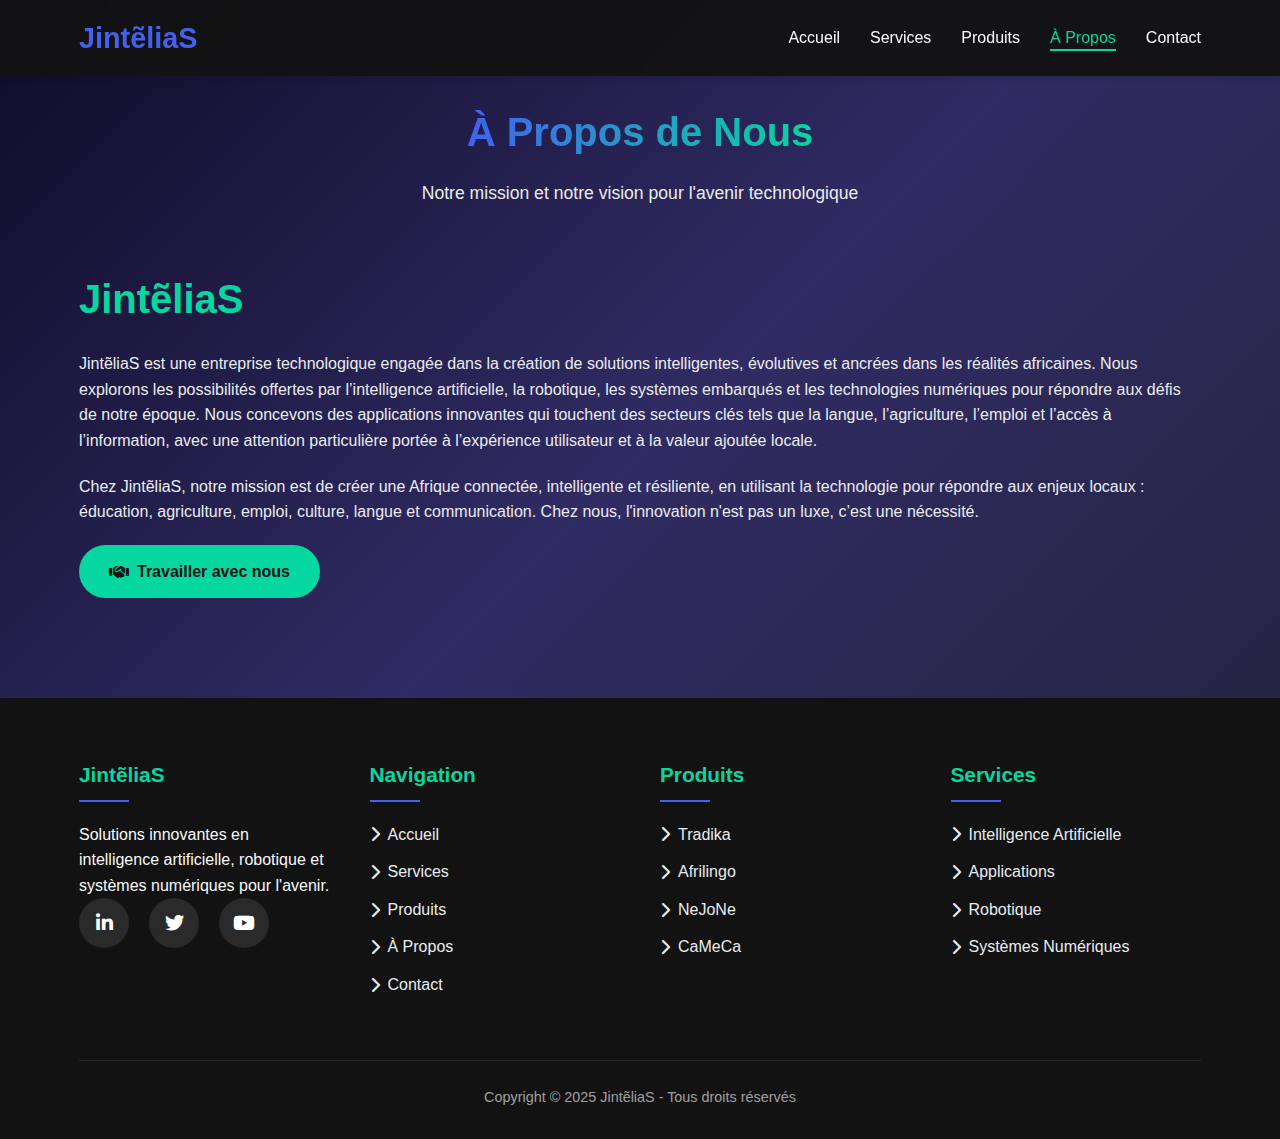
<file: about.html>
<!DOCTYPE html>
<html lang="fr">
<head>
    <meta charset="UTF-8">
    <meta name="viewport" content="width=device-width, initial-scale=1.0">
    <title>À Propos | JintẽliaS</title>
    <link rel="stylesheet" href="assets/css/main.css">
    <link rel="stylesheet" href="assets/css/header-footer.css">
    <link rel="stylesheet" href="assets/css/about.css">
    <link rel="stylesheet" href="https://cdnjs.cloudflare.com/ajax/libs/font-awesome/6.4.0/css/all.min.css">
    <link rel="icon" href="assets/images/favicon.ico" type="image/x-icon">
</head>
<body>
    <!-- Header -->
    <header class="header">
        <div class="container">
            <a href="index.html" class="logo"><span>JintẽliaS</span></a>
            <nav class="navbar">
                <ul>
                    <li><a href="index.html">Accueil</a></li>
                    <li><a href="services.html">Services</a></li>
                    <li><a href="products.html">Produits</a></li>
                    <li><a href="about.html" class="active">À Propos</a></li>
                    <li><a href="contact.html">Contact</a></li>
                </ul>
            </nav>
            <button class="menu-toggle" aria-label="Menu">
                <i class="fas fa-bars"></i>
            </button>
        </div>
    </header>

    <!-- About Section -->
    <section id="about">
        <div class="container">
            <div class="section-header">
                <h2>À Propos de Nous</h2>
                <p>Notre mission et notre vision pour l'avenir technologique</p>
            </div>
            
            <div class="about">
                <div class="about-content">
                    <h2>JintẽliaS</h2>
                    <p>JintẽliaS est une entreprise technologique engagée dans la création de solutions intelligentes, évolutives et ancrées dans les réalités africaines. Nous explorons les possibilités offertes par l’intelligence artificielle, la robotique, les systèmes embarqués et les technologies numériques pour répondre aux défis de notre époque. Nous concevons des applications innovantes qui touchent des secteurs clés tels que la langue, l’agriculture, l’emploi et l’accès à l’information, avec une attention particulière portée à l’expérience utilisateur et à la valeur ajoutée locale.</p>
                    <p>Chez JintẽliaS, notre mission est de créer une Afrique connectée, intelligente et résiliente, en utilisant la technologie pour répondre aux enjeux locaux : éducation, agriculture, emploi, culture, langue et communication. Chez nous, l'innovation n'est pas un luxe, c’est une nécessité.</p>
                    <div class="hero-buttons">
                        <a href="contact.html" class="btn btn-accent">
                            <i class="fas fa-handshake"></i> Travailler avec nous
                        </a>
                    </div>
                </div>
            </div>
        </div>
    </section>

    <!-- Footer -->
    <footer class="footer">
        <div class="container">
            <div class="footer-content">
                <div class="footer-column">
                    <h3>JintẽliaS</h3>
                    <p>Solutions innovantes en intelligence artificielle, robotique et systèmes numériques pour l'avenir.</p>
                    <div class="social-links">
                        <a href="https://www.linkedin.com/company/80815905/" target="_blank" aria-label="LinkedIn"><i class="fab fa-linkedin-in"></i></a>
                        <a href="https://twitter.com/JinteliaS" target="_blank" aria-label="Twitter"><i class="fab fa-twitter"></i></a>
                        <a href="https://www.youtube.com/channel/UCXLRuDRrRLbyuLEWk1R-0ZQ" target="_blank" aria-label="YouTube"><i class="fab fa-youtube"></i></a>
                    </div>
                </div>
                
                <div class="footer-column">
                    <h3>Navigation</h3>
                    <ul>
                        <li><a href="index.html"><i class="fas fa-chevron-right"></i> Accueil</a></li>
                        <li><a href="services.html"><i class="fas fa-chevron-right"></i> Services</a></li>
                        <li><a href="products.html"><i class="fas fa-chevron-right"></i> Produits</a></li>
                        <li><a href="about.html"><i class="fas fa-chevron-right"></i> À Propos</a></li>
                        <li><a href="contact.html"><i class="fas fa-chevron-right"></i> Contact</a></li>
                    </ul>
                </div>
                
                <div class="footer-column">
                    <h3>Produits</h3>
                    <ul>
                        <li><a href="products.html#Tradika"><i class="fas fa-chevron-right"></i> Tradika</a></li>
                        <li><a href="products.html#Afrilingo"><i class="fas fa-chevron-right"></i> Afrilingo</a></li>
                        <li><a href="products.html#nejone"><i class="fas fa-chevron-right"></i> NeJoNe</a></li>
                        <li><a href="products.html#CaMeCa"><i class="fas fa-chevron-right"></i> CaMeCa</a></li>
                   </ul>
                </div>
                
                <div class="footer-column">
                    <h3>Services</h3>
                    <ul>
                        <li><a href="services.html#ia"><i class="fas fa-chevron-right"></i> Intelligence Artificielle</a></li>
                        <li><a href="services.html#applications"><i class="fas fa-chevron-right"></i> Applications</a></li>
                        <li><a href="services.html#robotique"><i class="fas fa-chevron-right"></i> Robotique</a></li>
                        <li><a href="services.html#numerique"><i class="fas fa-chevron-right"></i> Systèmes Numériques</a></li>
                    </ul>
                </div>
            </div>
            
            <div class="copyright">
                <p>Copyright © 2025 JintẽliaS - Tous droits réservés</p>
            </div>
        </div>
    </footer>

    <script src="assets/js/script.js"></script>
</body>
</html>
</file>
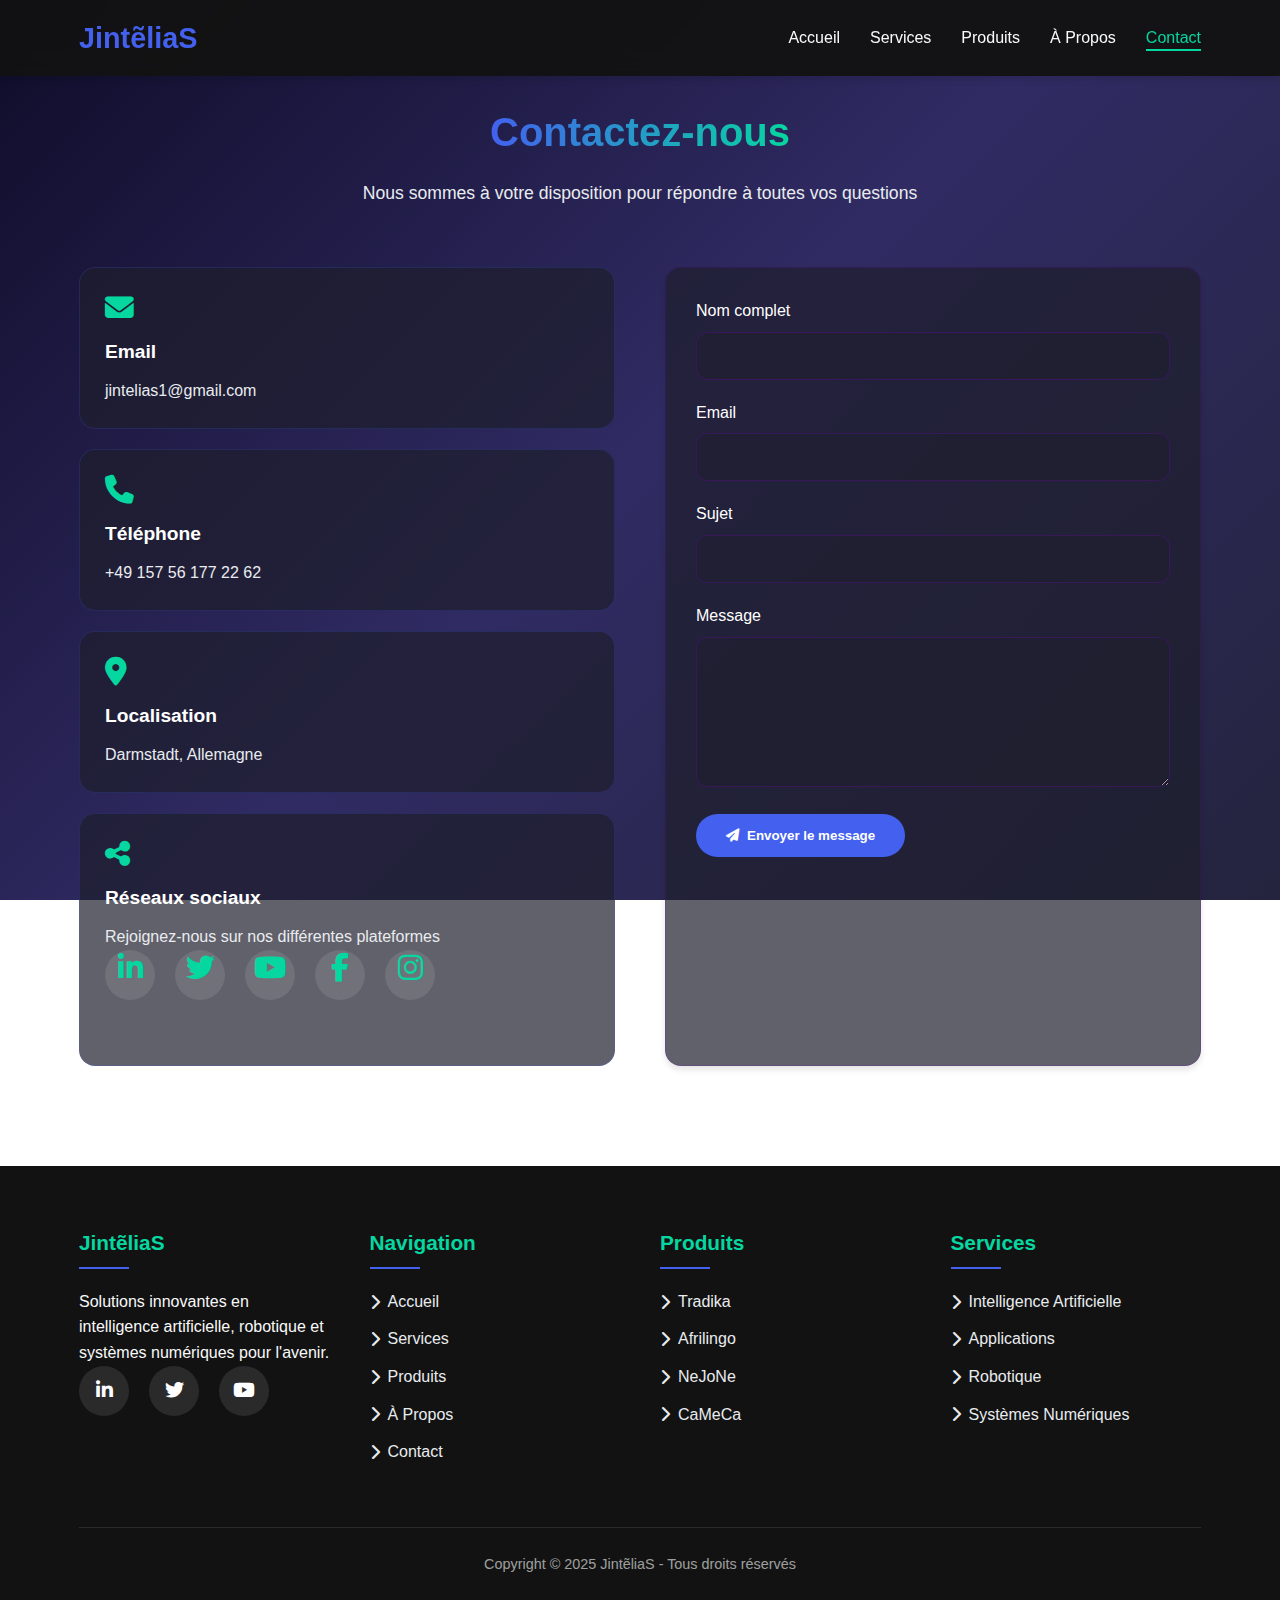
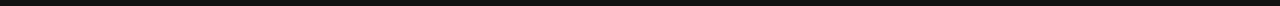
<file: contact.html>
<!DOCTYPE html>
<html lang="fr">
<head>
    <meta charset="UTF-8">
    <meta name="viewport" content="width=device-width, initial-scale=1.0">
    <title>Contact | JintẽliaS</title>
    <link rel="stylesheet" href="assets/css/main.css">
    <link rel="stylesheet" href="assets/css/header-footer.css">
    <link rel="stylesheet" href="assets/css/contact.css">
    <link rel="stylesheet" href="https://cdnjs.cloudflare.com/ajax/libs/font-awesome/6.4.0/css/all.min.css">
    <link rel="icon" href="assets/images/favicon.ico" type="image/x-icon">

    <script type="text/javascript" src="https://cdn.emailjs.com/dist/email.min.js"></script>
    <script>
    (function(){
        emailjs.init("d-anZuKSQvLLUfdfD");
    })();
    </script>
    
</head>
<body>
    <!-- Header -->
    <header class="header">
        <div class="container">
            <a href="index.html" class="logo"><span>JintẽliaS</span></a>
            <nav class="navbar">
                <ul>
                    <li><a href="index.html">Accueil</a></li>
                    <li><a href="services.html">Services</a></li>
                    <li><a href="products.html">Produits</a></li>
                    <li><a href="about.html">À Propos</a></li>
                    <li><a href="contact.html" class="active">Contact</a></li>
                </ul>
            </nav>
            <button class="menu-toggle" aria-label="Menu">
                <i class="fas fa-bars"></i>
            </button>
        </div>
    </header>

    <!-- Contact Section -->
    <section id="contact">
        <div class="container">
            <div class="section-header">
                <h2>Contactez-nous</h2>
                <p>Nous sommes à votre disposition pour répondre à toutes vos questions</p>
            </div>
            
            <div class="contact-container">
                <div class="contact-info">
                    <div class="info-card">
                        <i class="fas fa-envelope"></i>
                        <h3>Email</h3>
                        <a href="mailto:jintelias1@gmail.com">jintelias1@gmail.com</a>
                    </div>
                    
                    <div class="info-card">
                        <i class="fas fa-phone"></i>
                        <h3>Téléphone</h3>
                        <a href="tel:+49157561772262">+49 157 56 177 22 62</a>
                    </div>
                    
                    <div class="info-card">
                        <i class="fas fa-map-marker-alt"></i>
                        <h3>Localisation</h3>
                        <p>Darmstadt, Allemagne</p>
                    </div>
                    
                    <div class="info-card">
                        <i class="fas fa-share-alt"></i>
                        <h3>Réseaux sociaux</h3>
                        <p>Rejoignez-nous sur nos différentes plateformes</p>
                        <div class="social-links">
                            <a href="https://www.linkedin.com/company/80815905/" target="_blank" aria-label="LinkedIn"><i class="fab fa-linkedin-in"></i></a>
                            <a href="https://twitter.com/JinteliaS" target="_blank" aria-label="Twitter"><i class="fab fa-twitter"></i></a>
                            <a href="https://www.youtube.com/channel/UCXLRuDRrRLbyuLEWk1R-0ZQ" target="_blank" aria-label="YouTube"><i class="fab fa-youtube"></i></a>
                            <a href="https://www.facebook.com/profile.php?id=100083179337664" target="_blank" aria-label="Facebook"><i class="fab fa-facebook-f"></i></a>
                            <a href="https://www.instagram.com/jintelias/" target="_blank" aria-label="Instagram"><i class="fab fa-instagram"></i></a>
                        </div>
                    </div>
                </div>
                
                <div class="contact-form">
                    <form id="contactForm">
                        <div class="form-group">
                            <label for="name">Nom complet</label>
                            <input type="text" id="name" name="name" required>
                        </div>
                        <div class="form-group">
                            <label for="email">Email</label>
                            <input type="email" id="email" name="email" required>
                        </div>
                        <div class="form-group">
                            <label for="subject">Sujet</label>
                            <input type="text" id="subject" name="subject" required>
                        </div>
                        <div class="form-group">
                            <label for="message">Message</label>
                            <textarea id="message" name="message" rows="5" required></textarea>
                        </div>
                        <button type="submit" class="btn btn-primary">
                            <i class="fas fa-paper-plane"></i> Envoyer le message
                        </button>
                    </form>
                </div>
            </div>
        </div>
    </section>

    <!-- Footer -->
    <footer class="footer">
        <div class="container">
            <div class="footer-content">
                <div class="footer-column">
                    <h3>JintẽliaS</h3>
                    <p>Solutions innovantes en intelligence artificielle, robotique et systèmes numériques pour l'avenir.</p>
                    <div class="social-links">
                        <a href="https://www.linkedin.com/company/80815905/" target="_blank" aria-label="LinkedIn"><i class="fab fa-linkedin-in"></i></a>
                        <a href="https://twitter.com/JinteliaS" target="_blank" aria-label="Twitter"><i class="fab fa-twitter"></i></a>
                        <a href="https://www.youtube.com/channel/UCXLRuDRrRLbyuLEWk1R-0ZQ" target="_blank" aria-label="YouTube"><i class="fab fa-youtube"></i></a>
                    </div>
                </div>
                
                <div class="footer-column">
                    <h3>Navigation</h3>
                    <ul>
                        <li><a href="index.html"><i class="fas fa-chevron-right"></i> Accueil</a></li>
                        <li><a href="services.html"><i class="fas fa-chevron-right"></i> Services</a></li>
                        <li><a href="products.html"><i class="fas fa-chevron-right"></i> Produits</a></li>
                        <li><a href="about.html"><i class="fas fa-chevron-right"></i> À Propos</a></li>
                        <li><a href="contact.html"><i class="fas fa-chevron-right"></i> Contact</a></li>
                    </ul>
                </div>
                
                <div class="footer-column">
                    <h3>Produits</h3>
                    <ul>
                        <li><a href="products.html#Tradika"><i class="fas fa-chevron-right"></i> Tradika</a></li>
                        <li><a href="products.html#Afrilingo"><i class="fas fa-chevron-right"></i> Afrilingo</a></li>
                        <li><a href="products.html#nejone"><i class="fas fa-chevron-right"></i> NeJoNe</a></li>
                        <li><a href="products.html#CaMeCa"><i class="fas fa-chevron-right"></i> CaMeCa</a></li>
                   </ul>
                </div>
                
                <div class="footer-column">
                    <h3>Services</h3>
                    <ul>
                        <li><a href="services.html#ia"><i class="fas fa-chevron-right"></i> Intelligence Artificielle</a></li>
                        <li><a href="services.html#applications"><i class="fas fa-chevron-right"></i> Applications</a></li>
                        <li><a href="services.html#robotique"><i class="fas fa-chevron-right"></i> Robotique</a></li>
                        <li><a href="services.html#numerique"><i class="fas fa-chevron-right"></i> Systèmes Numériques</a></li>
                    </ul>
                </div>
            </div>
            
            <div class="copyright">
                <p>Copyright © 2025 JintẽliaS - Tous droits réservés</p>
            </div>
        </div>
    </footer>

    <script src="assets/js/script.js"></script>
</body>
</html>
</file>
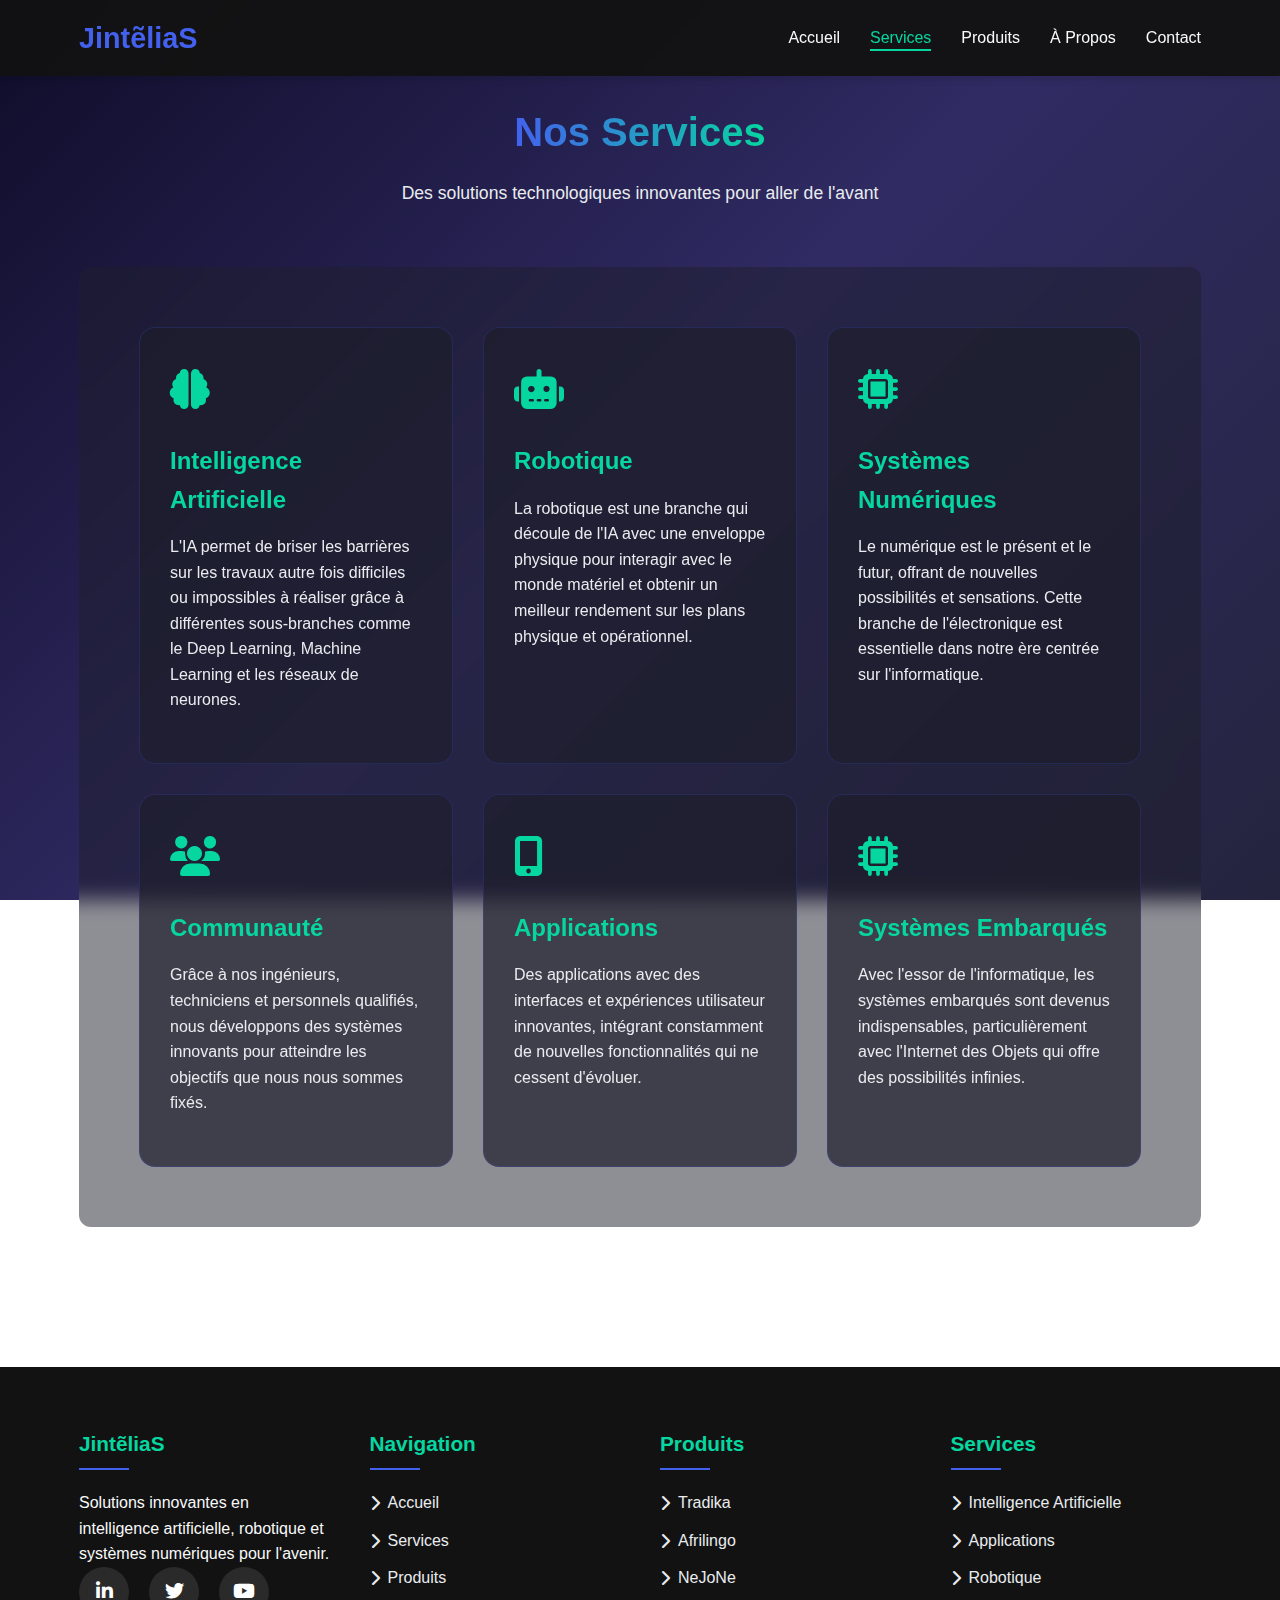
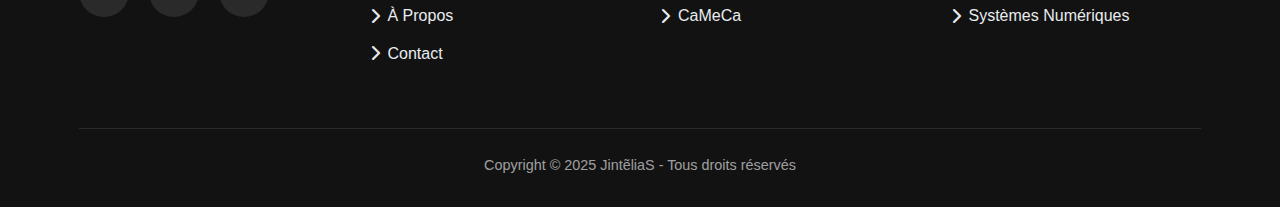
<file: services.html>
<!DOCTYPE html>
<html lang="fr">
<head>
    <meta charset="UTF-8">
    <meta name="viewport" content="width=device-width, initial-scale=1.0">
    <title>Services | JintẽliaS</title>
    <link rel="stylesheet" href="assets/css/main.css">
    <link rel="stylesheet" href="assets/css/header-footer.css">
    <link rel="stylesheet" href="assets/css/services.css">
    <link rel="stylesheet" href="https://cdnjs.cloudflare.com/ajax/libs/font-awesome/6.4.0/css/all.min.css">
    <link rel="icon" href="assets/images/favicon.ico" type="image/x-icon">
</head>
<body>
    <!-- Header -->
    <header class="header">
        <div class="container">
            <a href="index.html" class="logo"><span>JintẽliaS</span></a>
            <nav class="navbar">
                <ul>
                    <li><a href="index.html">Accueil</a></li>
                    <li><a href="services.html" class="active">Services</a></li>
                    <li><a href="products.html">Produits</a></li>
                    <li><a href="about.html">À Propos</a></li>
                    <li><a href="contact.html">Contact</a></li>
                </ul>
            </nav>
            <button class="menu-toggle" aria-label="Menu">
                <i class="fas fa-bars"></i>
            </button>
        </div>
    </header>

    <!-- Services Section -->
    <section id="services">
        <div class="container">
            <div class="section-header">
                <h2>Nos Services</h2>
                <p>Des solutions technologiques innovantes pour aller de l'avant</p>
            </div>
            
            <div class="services">
                <div class="services-grid">
                    <div class="service-card" id="ia">
                        <div class="service-icon">
                            <i class="fas fa-brain"></i>
                        </div>
                        <h3>Intelligence Artificielle</h3>
                        <p>L'IA permet de briser les barrières sur les travaux autre fois difficiles ou impossibles à réaliser grâce à différentes sous-branches comme le Deep Learning, Machine Learning et les réseaux de neurones.</p>
                    </div>
                    
                    <div class="service-card" id="robotique">
                        <div class="service-icon">
                            <i class="fas fa-robot"></i>
                        </div>
                        <h3>Robotique</h3>
                        <p>La robotique est une branche qui découle de l'IA avec une enveloppe physique pour interagir avec le monde matériel et obtenir un meilleur rendement sur les plans physique et opérationnel.</p>
                    </div>
                    
                    <div class="service-card" id="numerique">
                        <div class="service-icon">
                            <i class="fas fa-microchip"></i>
                        </div>
                        <h3>Systèmes Numériques</h3>
                        <p>Le numérique est le présent et le futur, offrant de nouvelles possibilités et sensations. Cette branche de l'électronique est essentielle dans notre ère centrée sur l'informatique.</p>
                    </div>
                    
                    <div class="service-card">
                        <div class="service-icon">
                            <i class="fas fa-users"></i>
                        </div>
                        <h3>Communauté</h3>
                        <p>Grâce à nos ingénieurs, techniciens et personnels qualifiés, nous développons des systèmes innovants pour atteindre les objectifs que nous nous sommes fixés.</p>
                    </div>
                    
                    <div class="service-card" id="applications">
                        <div class="service-icon">
                            <i class="fas fa-mobile-alt"></i>
                        </div>
                        <h3>Applications</h3>
                        <p>Des applications avec des interfaces et expériences utilisateur innovantes, intégrant constamment de nouvelles fonctionnalités qui ne cessent d'évoluer.</p>
                    </div>
                    
                    <div class="service-card" id="embarque">
                        <div class="service-icon">
                            <i class="fas fa-microchip"></i>
                        </div>
                        <h3>Systèmes Embarqués</h3>
                        <p>Avec l'essor de l'informatique, les systèmes embarqués sont devenus indispensables, particulièrement avec l'Internet des Objets qui offre des possibilités infinies.</p>
                    </div>
                </div>
            </div>
        </div>
    </section>

    <!-- Footer -->
    <footer class="footer">
        <div class="container">
            <div class="footer-content">
                <div class="footer-column">
                    <h3>JintẽliaS</h3>
                    <p>Solutions innovantes en intelligence artificielle, robotique et systèmes numériques pour l'avenir.</p>
                    <div class="social-links">
                        <a href="https://www.linkedin.com/company/80815905/" target="_blank" aria-label="LinkedIn"><i class="fab fa-linkedin-in"></i></a>
                        <a href="https://twitter.com/JinteliaS" target="_blank" aria-label="Twitter"><i class="fab fa-twitter"></i></a>
                        <a href="https://www.youtube.com/channel/UCXLRuDRrRLbyuLEWk1R-0ZQ" target="_blank" aria-label="YouTube"><i class="fab fa-youtube"></i></a>
                    </div>
                </div>
                
                <div class="footer-column">
                    <h3>Navigation</h3>
                    <ul>
                        <li><a href="index.html"><i class="fas fa-chevron-right"></i> Accueil</a></li>
                        <li><a href="services.html"><i class="fas fa-chevron-right"></i> Services</a></li>
                        <li><a href="products.html"><i class="fas fa-chevron-right"></i> Produits</a></li>
                        <li><a href="about.html"><i class="fas fa-chevron-right"></i> À Propos</a></li>
                        <li><a href="contact.html"><i class="fas fa-chevron-right"></i> Contact</a></li>
                    </ul>
                </div>
                
                <div class="footer-column">
                    <h3>Produits</h3>
                    <ul>
                        <li><a href="products.html#Tradika"><i class="fas fa-chevron-right"></i> Tradika</a></li>
                        <li><a href="products.html#Afrilingo"><i class="fas fa-chevron-right"></i> Afrilingo</a></li>
                        <li><a href="products.html#nejone"><i class="fas fa-chevron-right"></i> NeJoNe</a></li>
                        <li><a href="products.html#CaMeCa"><i class="fas fa-chevron-right"></i> CaMeCa</a></li>
                    </ul>
                </div>
                
                <div class="footer-column">
                    <h3>Services</h3>
                    <ul>
                        <li><a href="services.html#ia"><i class="fas fa-chevron-right"></i> Intelligence Artificielle</a></li>
                        <li><a href="services.html#applications"><i class="fas fa-chevron-right"></i> Applications</a></li>
                        <li><a href="services.html#robotique"><i class="fas fa-chevron-right"></i> Robotique</a></li>
                        <li><a href="services.html#numerique"><i class="fas fa-chevron-right"></i> Systèmes Numériques</a></li>
                    </ul>
                </div>
            </div>
            
            <div class="copyright">
                <p>Copyright © 2025 JintẽliaS - Tous droits réservés</p>
            </div>
        </div>
    </footer>

    <script src="assets/js/script.js"></script>
</body>
</html>
</file>
<file: assets/css/main.css>
:root {
    --primary: #4361ee;
    --primary-dark: #3a56d4;
    --secondary: #7209b7;
    --accent: #06d6a0;
    --dark: #121212;
    --dark-alt: #1e1e2c;
    --light: #f8f9fa;
    --gray: #6c757d;
    --light-gray: #e9ecef;
    --white: #ffffff;
    --transition: all 0.3s ease;
    --shadow: 0 4px 6px rgba(0, 0, 0, 0.1);
    --shadow-hover: 0 10px 15px rgba(0, 0, 0, 0.1);
    --radius: 12px;
    --card-radius: 16px;
}

* {
    margin: 0;
    padding: 0;
    box-sizing: border-box;
}

html {
    scroll-behavior: smooth;
    font-size: 16px;
}

body {
    font-family: 'Segoe UI', Tahoma, Geneva, Verdana, sans-serif;
    line-height: 1.6;
    color: var(--light);
    background: linear-gradient(135deg, #0f0c29, #302b63, #24243e);
    background-attachment: fixed;
    overflow-x: hidden;
}

a {
    text-decoration: none;
    color: inherit;
}

ul {
    list-style: none;
}

img {
    max-width: 100%;
    height: auto;
    display: block;
}

.container {
    width: 90%;
    max-width: 1200px;
    margin: 0 auto;
    padding: 0 15px;
}

.btn {
    display: inline-flex;
    align-items: center;
    justify-content: center;
    gap: 8px;
    padding: 12px 28px;
    border-radius: 50px;
    font-weight: 600;
    transition: var(--transition);
    border: 2px solid transparent;
    cursor: pointer;
    text-align: center;
}

.btn-primary {
    background: var(--primary);
    color: var(--white);
}

.btn-primary:hover {
    background: var(--primary-dark);
    transform: translateY(-3px);
    box-shadow: var(--shadow-hover);
}

.btn-outline {
    background: transparent;
    border-color: var(--primary);
    color: var(--primary);
}

.btn-outline:hover {
    background: var(--primary);
    color: var(--white);
    transform: translateY(-3px);
    box-shadow: var(--shadow-hover);
}

.btn-accent {
    background: var(--accent);
    color: var(--dark);
}

.btn-accent:hover {
    background: transparent;
    border-color: var(--accent);
    color: var(--accent);
    transform: translateY(-3px);
    box-shadow: 0 10px 20px rgba(6, 214, 160, 0.2);
}

section {
    padding: 100px 0;
}

.section-header {
    text-align: center;
    margin-bottom: 60px;
}

.section-header h2 {
    font-size: 2.5rem;
    margin-bottom: 15px;
    background: linear-gradient(to right, var(--primary), var(--accent));
    -webkit-background-clip: text;
    background-clip: text;
    color: transparent;
    display: inline-block;
}

.section-header p {
    color: var(--light-gray);
    max-width: 700px;
    margin: 0 auto;
    font-size: 1.1rem;
}

/* Animations */
@keyframes fadeInUp {
    from {
        opacity: 0;
        transform: translateY(30px);
    }
    to {
        opacity: 1;
        transform: translateY(0);
    }
}

@keyframes fadeIn {
    from {
        opacity: 0;
    }
    to {
        opacity: 1;
    }
}

@keyframes fadeInLeft {
    from {
        opacity: 0;
        transform: translateX(-30px);
    }
    to {
        opacity: 1;
        transform: translateX(0);
    }
}

@keyframes fadeInRight {
    from {
        opacity: 0;
        transform: translateX(30px);
    }
    to {
        opacity: 1;
        transform: translateX(0);
    }
}

/* Responsive Design */
@media (max-width: 1200px) {
    .footer-content {
        grid-template-columns: repeat(2, 1fr);
    }
}

@media (max-width: 768px) {
    .section-header h2 {
        font-size: 2rem;
    }

    .hero {
        padding: 150px 0 80px;
    }

    .hero-content h1 {
        font-size: 2.5rem;
    }

    .footer-content {
        grid-template-columns: 1fr;
    }
}

@media (max-width: 576px) {
    .hero-buttons {
        flex-direction: column;
        align-items: center;
    }

    section {
        padding: 60px 0;
    }
}

.img-container {
  text-align: center;
}

.logo-img {
  width: 10%;
  height: auto;
}
</file>
<file: assets/css/header-footer.css>
/* Header Styles */
.header {
    position: fixed;
    top: 0;
    left: 0;
    width: 100%;
    z-index: 1000;
    background-color: rgba(18, 18, 18, 0.95);
    backdrop-filter: blur(10px);
    box-shadow: var(--shadow);
    padding: 15px 0;
    transition: var(--transition);
}

.header.scrolled {
    padding: 10px 0;
    box-shadow: 0 4px 10px rgba(0, 0, 0, 0.2);
}

.header .container {
    display: flex;
    justify-content: space-between;
    align-items: center;
}

.logo {
    font-size: 1.8rem;
    font-weight: 700;
    color: var(--accent);
    display: flex;
    align-items: center;
    gap: 10px;
}

.logo span {
    color: var(--primary);
}

.navbar ul {
    display: flex;
    gap: 30px;
}

.navbar a {
    font-weight: 500;
    position: relative;
    padding: 5px 0;
    transition: var(--transition);
}

.navbar a::after {
    content: '';
    position: absolute;
    bottom: 0;
    left: 0;
    width: 0;
    height: 2px;
    background: var(--accent);
    transition: var(--transition);
}

.navbar a:hover::after,
.navbar a.active::after {
    width: 100%;
}

.navbar a:hover,
.navbar a.active {
    color: var(--accent);
}

.menu-toggle {
    display: none;
    background: none;
    border: none;
    font-size: 1.5rem;
    cursor: pointer;
    color: var(--light);
    z-index: 1001;
}

@media (max-width: 992px) {
    .menu-toggle {
        display: block;
    }

    .navbar {
        position: fixed;
        top: 0;
        right: -100%;
        width: 280px;
        height: 100vh;
        background: var(--dark-alt);
        box-shadow: var(--shadow-hover);
        transition: var(--transition);
        padding: 100px 20px 20px;
        overflow-y: auto;
    }

    .navbar.active {
        right: 0;
    }

    .navbar ul {
        flex-direction: column;
        gap: 15px;
    }
}

/* Footer */
.footer {
    background: var(--dark);
    color: var(--light);
    padding: 60px 0 30px;
    position: relative;
    overflow: hidden;
}

.footer::before {
    content: '';
    position: absolute;
    top: 0;
    left: 0;
    width: 100%;
    height: 100%;
    background: url('https://images.unsplash.com/photo-1533750349088-cd871a92f312?q=80&w=2070') no-repeat center/cover;
    opacity: 0.05;
    z-index: -1;
}

.footer .container {
    display: flex;
    flex-direction: column;
    align-items: center;
}

.footer-content {
    display: grid;
    grid-template-columns: repeat(4, 1fr);
    gap: 40px;
    width: 100%;
    margin-bottom: 50px;
}

.footer-column h3 {
    font-size: 1.3rem;
    margin-bottom: 20px;
    color: var(--accent);
    position: relative;
    padding-bottom: 10px;
}

.footer-column h3::after {
    content: '';
    position: absolute;
    bottom: 0;
    left: 0;
    width: 50px;
    height: 2px;
    background: var(--primary);
}

.footer-column ul li {
    margin-bottom: 12px;
}

.footer-column ul li a {
    color: var(--light-gray);
    transition: var(--transition);
    display: flex;
    align-items: center;
    gap: 8px;
}

.footer-column ul li a:hover {
    color: var(--accent);
    transform: translateX(5px);
}

.social-links {
    display: flex;
    gap: 20px;
    margin-bottom: 40px;
}

.social-links a {
    display: flex;
    align-items: center;
    justify-content: center;
    width: 50px;
    height: 50px;
    background: rgba(255, 255, 255, 0.1);
    color: var(--white);
    border-radius: 50%;
    font-size: 1.2rem;
    transition: var(--transition);
}

.social-links a:hover {
    background: var(--primary);
    transform: translateY(-5px);
}

.copyright {
    padding-top: 25px;
    border-top: 1px solid rgba(255, 255, 255, 0.1);
    width: 100%;
    text-align: center;
    color: rgba(255, 255, 255, 0.6);
    font-size: 0.9rem;
}
</file>
<file: assets/css/about.css>
/* About Section */
.about .container {
    display: flex;
    align-items: center;
    gap: 50px;
}

.about-image {
    flex: 1;
    border-radius: var(--card-radius);
    overflow: hidden;
    box-shadow: var(--shadow-hover);
    animation: fadeInLeft 0.8s ease-out;
}

.about-image img {
    width: 100%;
    height: auto;
    transition: var(--transition);
}

.about-content {
    flex: 1;
    animation: fadeInRight 0.8s ease-out;
}

.about-content h2 {
    font-size: 2.5rem;
    margin-bottom: 20px;
    color: var(--accent);
}

.about-content p {
    margin-bottom: 20px;
    color: var(--light-gray);
}

@media (max-width: 992px) {
    .about .container {
        flex-direction: column;
    }
    
    .about-content {
        text-align: center;
    }
}
</file>
<file: assets/css/contact.css>
/* Contact Section */
.contact-container {
    display: grid;
    grid-template-columns: 1fr 1fr;
    gap: 50px;
}

.contact-info {
    display: grid;
    grid-template-columns: 1fr;
    gap: 20px;
}

.info-card {
    background: rgba(30, 30, 44, 0.7);
    border-radius: var(--card-radius);
    padding: 25px;
    transition: var(--transition);
    border: 1px solid rgba(67, 97, 238, 0.2);
}

.info-card:hover {
    transform: translateY(-5px);
    box-shadow: var(--shadow-hover);
    border-color: var(--primary);
}

.info-card i {
    font-size: 1.8rem;
    color: var(--accent);
    margin-bottom: 15px;
}

.info-card h3 {
    font-size: 1.2rem;
    margin-bottom: 10px;
    color: var(--white);
}

.info-card p, .info-card a {
    color: var(--light-gray);
    margin: 0;
    transition: var(--transition);
}

.info-card a:hover {
    color: var(--accent);
}

.contact-form {
    background: rgba(30, 30, 44, 0.7);
    border-radius: var(--card-radius);
    padding: 30px;
    box-shadow: var(--shadow);
    border: 1px solid rgba(114, 9, 183, 0.2);
}

.form-group {
    margin-bottom: 20px;
}

.form-group label {
    display: block;
    margin-bottom: 8px;
    font-weight: 500;
    color: var(--white);
}

.form-group input,
.form-group textarea {
    width: 100%;
    padding: 14px;
    background: rgba(30, 30, 44, 0.5);
    border: 1px solid rgba(114, 9, 183, 0.3);
    border-radius: var(--radius);
    font-family: inherit;
    font-size: 1rem;
    transition: var(--transition);
    color: var(--light);
}

.form-group input:focus,
.form-group textarea:focus {
    border-color: var(--primary);
    outline: none;
    box-shadow: 0 0 0 3px rgba(67, 97, 238, 0.2);
}

.form-group textarea {
    resize: vertical;
    min-height: 150px;
}

@media (max-width: 992px) {
    .contact-container {
        grid-template-columns: 1fr;
    }
}
</file>
<file: assets/css/services.css>
/* Services Section */
.services {
    background: rgba(30, 30, 44, 0.5);
    backdrop-filter: blur(10px);
    border-radius: var(--radius);
    padding: 60px;
    margin: 40px 0;
}

.services-grid {
    display: grid;
    grid-template-columns: repeat(auto-fill, minmax(300px, 1fr));
    gap: 30px;
}

.service-card {
    background: rgba(30, 30, 44, 0.7);
    border-radius: var(--card-radius);
    padding: 30px;
    transition: var(--transition);
    border: 1px solid rgba(67, 97, 238, 0.2);
    height: 100%;
}

.service-card:hover {
    transform: translateY(-10px);
    box-shadow: var(--shadow-hover);
    border-color: var(--primary);
    background: rgba(30, 30, 44, 0.9);
}

.service-icon {
    font-size: 2.5rem;
    color: var(--accent);
    margin-bottom: 20px;
}

.service-card h3 {
    font-size: 1.5rem;
    margin-bottom: 15px;
    color: var(--accent);
}

.service-card p {
    color: var(--light-gray);
    margin-bottom: 20px;
}

@media (max-width: 992px) {
    .services {
        padding: 30px;
    }
}

@media (max-width: 768px) {
    .services-grid {
        grid-template-columns: 1fr;
    }
}
</file>
